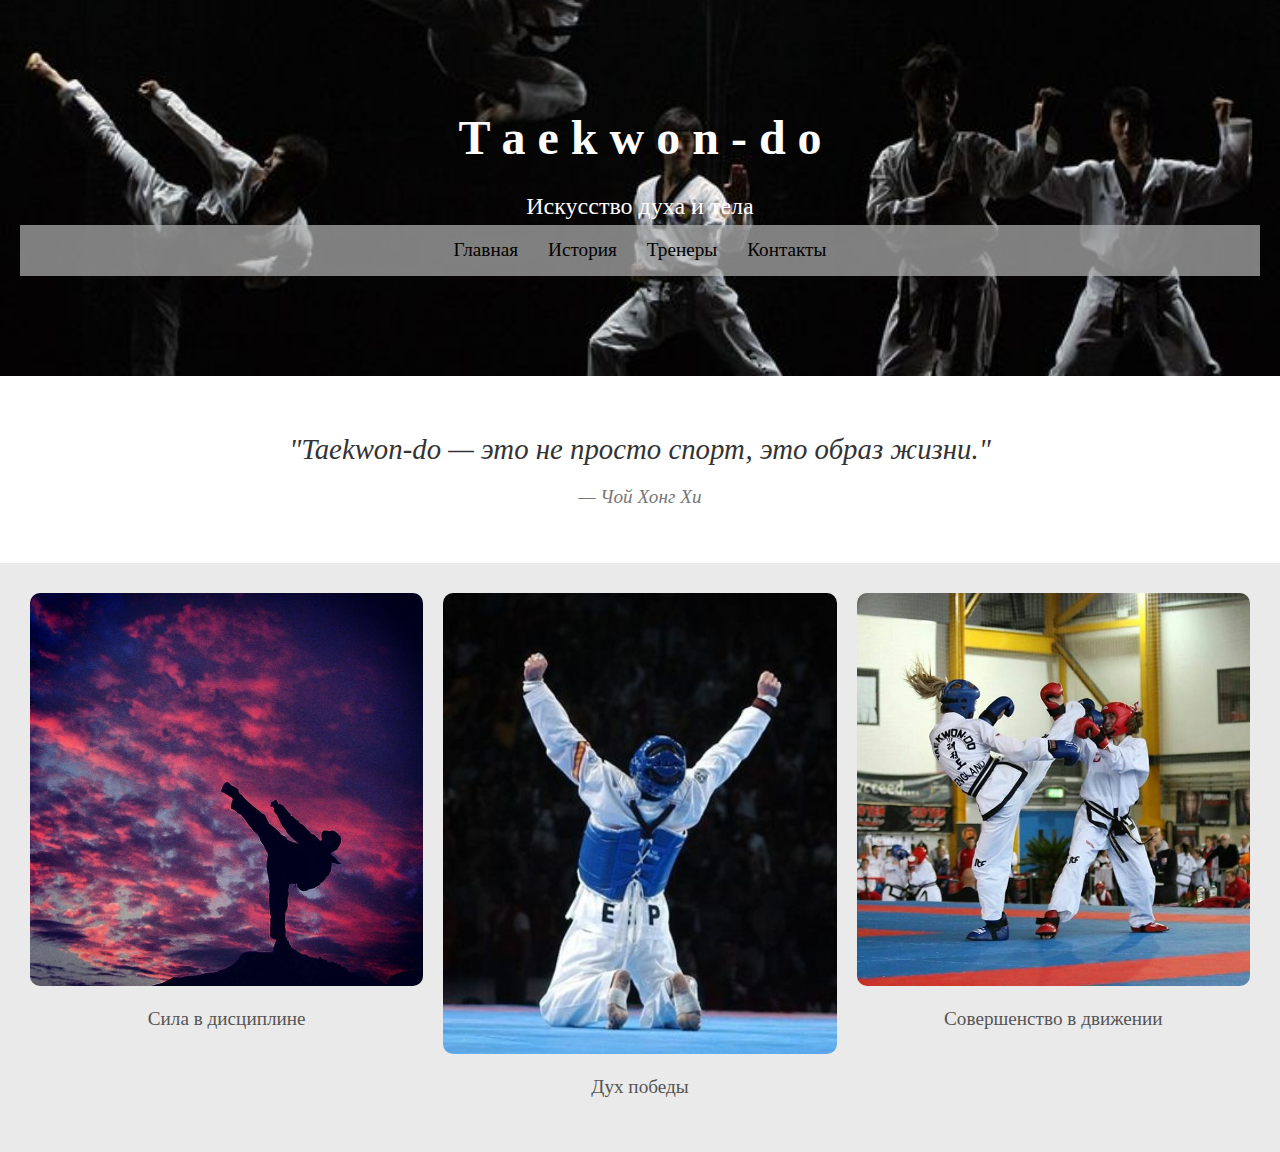
<file: index.html>
<!DOCTYPE html>
<html lang="ru">
<head>
    <meta charset="UTF-8">
    <meta name="viewport" content="width=device-width, initial-scale=1.0">
    <title>Taekwon-do </title>
    <link rel="stylesheet" href="styles/style.css">
</head>
    <header>
        <div class="header-content">
            <h1>T   a   e   k   w   o   n   -   d   о</h1>
            <p>Искусство духа и тела</p>
        </div>
        <nav>
            <ul>
                <li><a href="index.html">Главная</a></li>
                <li><a href="history.html">История</a></li>
                <li><a href="#">Тренеры</a></li>
                <li><a href="contact.html">Контакты</a></li>
            </ul>
        </nav>
    </header>

    <section class="quote-section">
        <div class="quote">
            <blockquote>
                "Taekwon-do — это не просто спорт, это образ жизни."
            </blockquote>
            <cite>— Чой Хонг Хи</cite>
        </div>
    </section>

    <section class="gallery">
        <div class="gallery-item">
            <img src="img/taekwondo_main_page_3.jpeg" alt="Taekwon-do спортсмен">
            <p>Сила в дисциплине</p>
        </div>
        <div class="gallery-item">
            <img src="img/taekwondo_main_page_2.jpeg" alt="Taekwon-do тренировка">
            <p>Дух победы</p>
        </div>
        <div class="gallery-item">
            <img src="img/taekwondo_main_page.jpeg" alt="Taekwon-do соревнования">
            <p>Совершенство в движении</p>
        </div>
    </section>
    
</body>
</html>
</file>
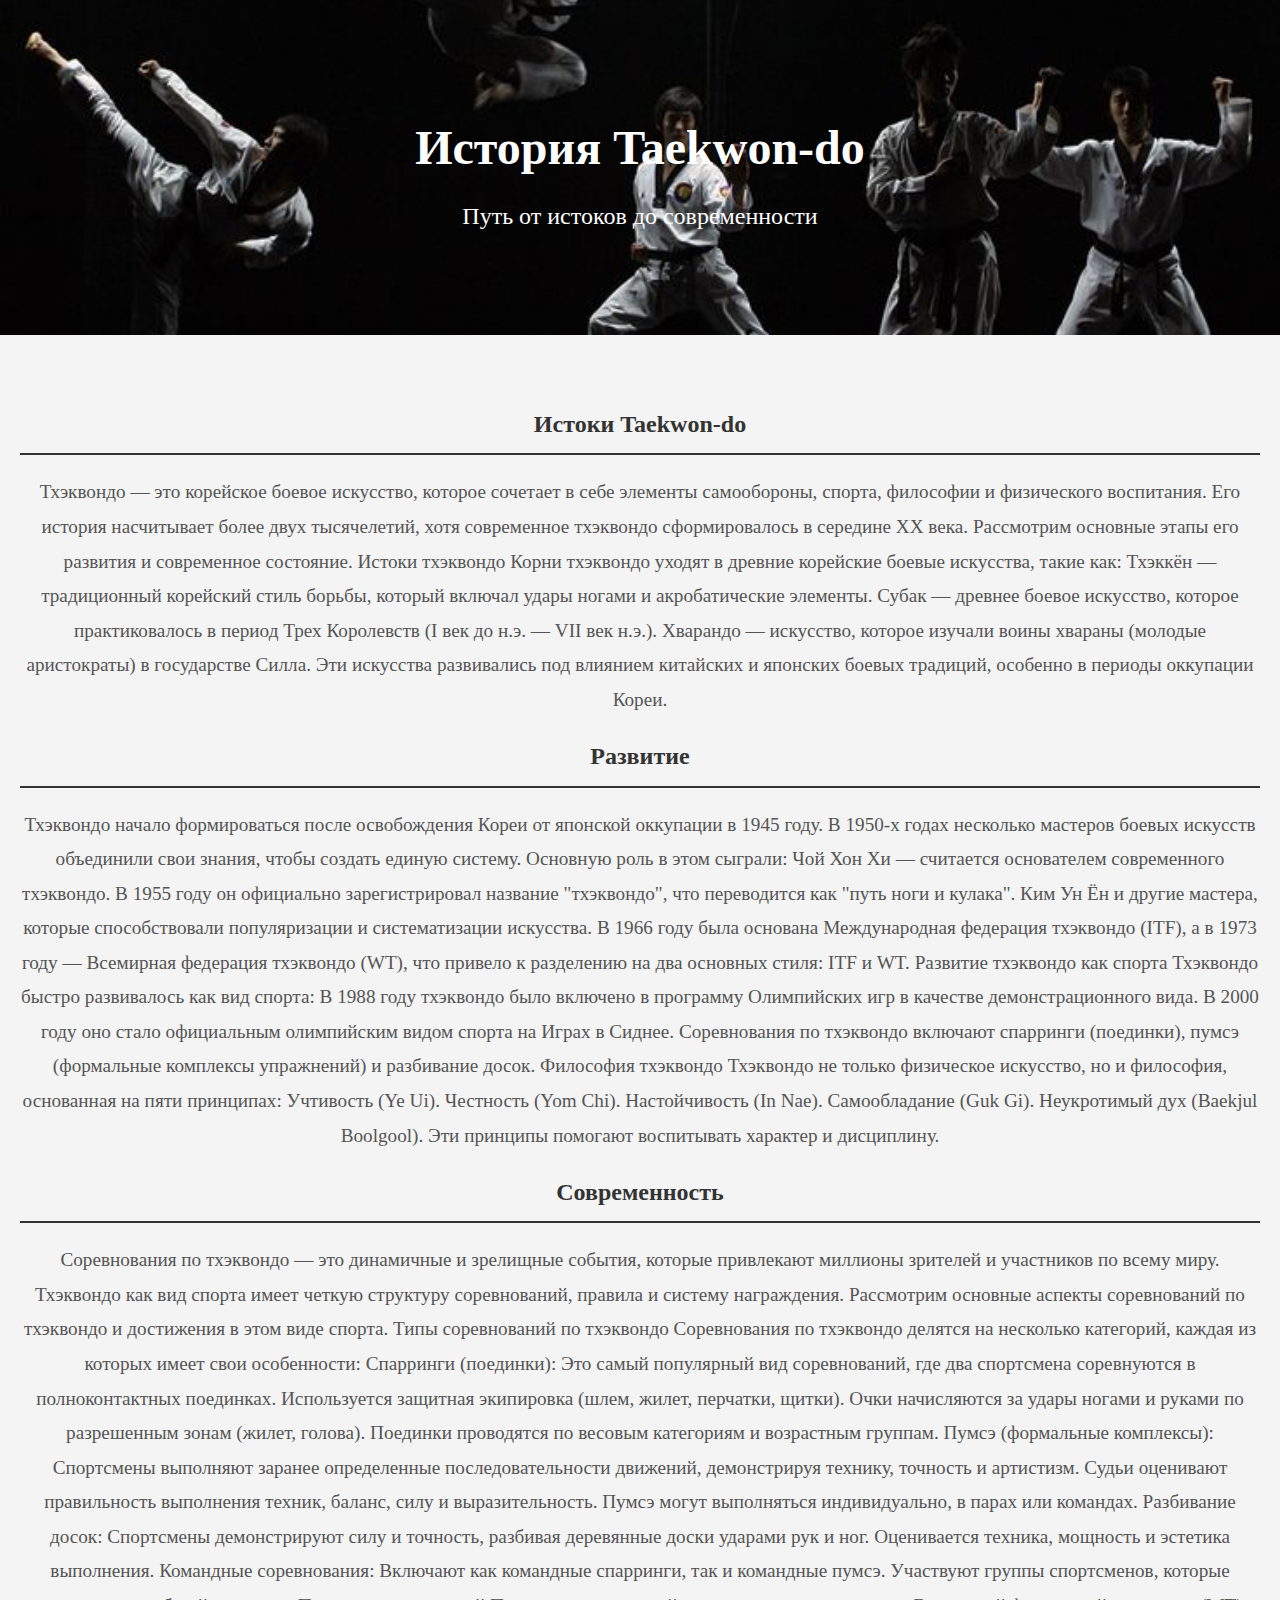
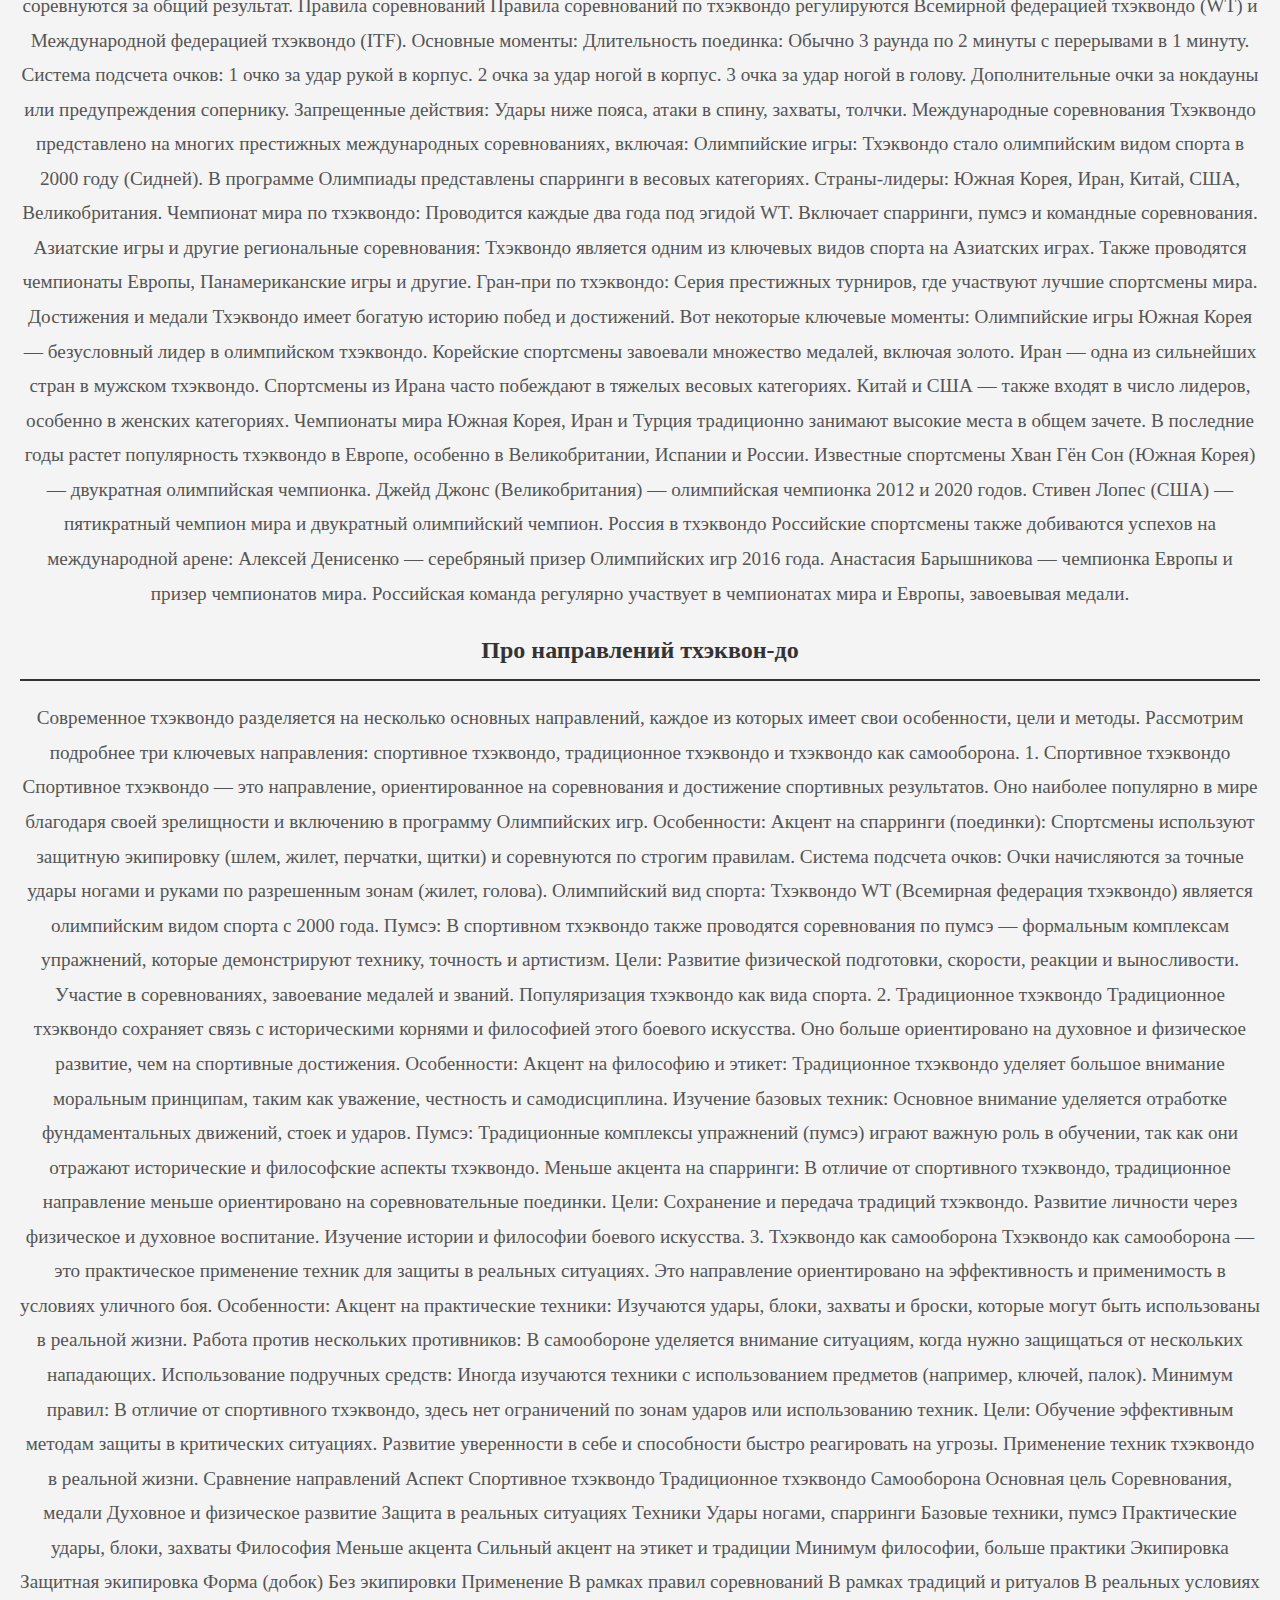
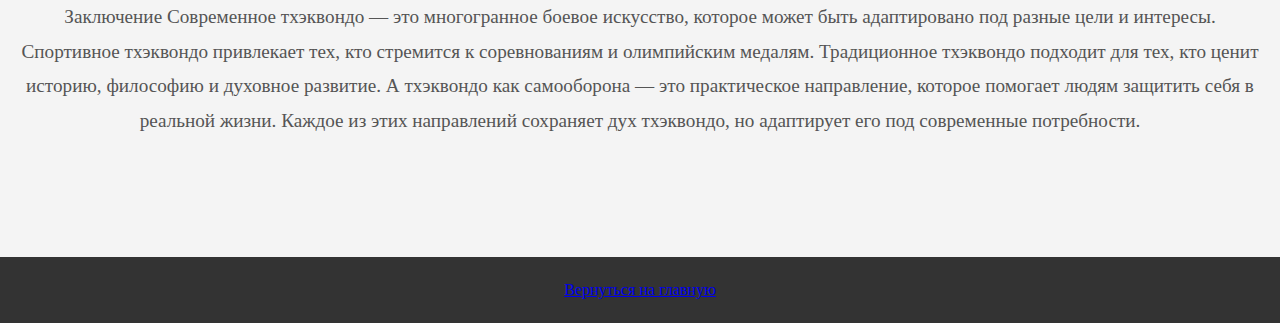
<file: history.html>
<!DOCTYPE html>
<html lang="ru">
<head>
    <meta charset="UTF-8">
    <meta name="viewport" content="width=device-width, initial-scale=1.0">
    <title>История Taekwon-do</title>
    <link rel="stylesheet" href="styles/style.css">
</head>
<body class="history-page">
    <header>
        <div class="header-content">
            <p><h1>История Taekwon-do</h1></p>
            <p>Путь от истоков до современности</p>
        </div>
    </header>

    <section class="history-content">
        <div class="container">
            <h2>Истоки Taekwon-do</h2>
            <p>Тхэквондо — это корейское боевое искусство, которое сочетает в себе элементы самообороны, спорта, философии и физического воспитания. Его история насчитывает более двух тысячелетий, хотя современное тхэквондо сформировалось в середине XX века. Рассмотрим основные этапы его развития и современное состояние.

                Истоки тхэквондо
                Корни тхэквондо уходят в древние корейские боевые искусства, такие как:
                
                Тхэккён — традиционный корейский стиль борьбы, который включал удары ногами и акробатические элементы.
                
                Субак — древнее боевое искусство, которое практиковалось в период Трех Королевств (I век до н.э. — VII век н.э.).
                
                Хварандо — искусство, которое изучали воины хвараны (молодые аристократы) в государстве Силла.
                
                Эти искусства развивались под влиянием китайских и японских боевых традиций, особенно в периоды оккупации Кореи.</p>
            <h2>Развитие</h2>
            <p>Тхэквондо начало формироваться после освобождения Кореи от японской оккупации в 1945 году. В 1950-х годах несколько мастеров боевых искусств объединили свои знания, чтобы создать единую систему. Основную роль в этом сыграли:

                Чой Хон Хи — считается основателем современного тхэквондо. В 1955 году он официально зарегистрировал название "тхэквондо", что переводится как "путь ноги и кулака".
                
                Ким Ун Ён и другие мастера, которые способствовали популяризации и систематизации искусства.
                
                В 1966 году была основана Международная федерация тхэквондо (ITF), а в 1973 году — Всемирная федерация тхэквондо (WT), что привело к разделению на два основных стиля: ITF и WT.
                
                Развитие тхэквондо как спорта
                Тхэквондо быстро развивалось как вид спорта:
                
                В 1988 году тхэквондо было включено в программу Олимпийских игр в качестве демонстрационного вида.
                
                В 2000 году оно стало официальным олимпийским видом спорта на Играх в Сиднее.
                
                Соревнования по тхэквондо включают спарринги (поединки), пумсэ (формальные комплексы упражнений) и разбивание досок.
                
                Философия тхэквондо
                Тхэквондо не только физическое искусство, но и философия, основанная на пяти принципах:
                
                Учтивость (Ye Ui).
                
                Честность (Yom Chi).
                
                Настойчивость (In Nae).
                
                Самообладание (Guk Gi).
                
                Неукротимый дух (Baekjul Boolgool).
                
                Эти принципы помогают воспитывать характер и дисциплину.</p>
            <h2>Современность</h2>
            <p>Соревнования по тхэквондо — это динамичные и зрелищные события, которые привлекают миллионы зрителей и участников по всему миру. Тхэквондо как вид спорта имеет четкую структуру соревнований, правила и систему награждения. Рассмотрим основные аспекты соревнований по тхэквондо и достижения в этом виде спорта.

                Типы соревнований по тхэквондо
                Соревнования по тхэквондо делятся на несколько категорий, каждая из которых имеет свои особенности:
                
                Спарринги (поединки):
                
                Это самый популярный вид соревнований, где два спортсмена соревнуются в полноконтактных поединках.
                
                Используется защитная экипировка (шлем, жилет, перчатки, щитки).
                
                Очки начисляются за удары ногами и руками по разрешенным зонам (жилет, голова).
                
                Поединки проводятся по весовым категориям и возрастным группам.
                
                Пумсэ (формальные комплексы):
                
                Спортсмены выполняют заранее определенные последовательности движений, демонстрируя технику, точность и артистизм.
                
                Судьи оценивают правильность выполнения техник, баланс, силу и выразительность.
                
                Пумсэ могут выполняться индивидуально, в парах или командах.
                
                Разбивание досок:
                
                Спортсмены демонстрируют силу и точность, разбивая деревянные доски ударами рук и ног.
                
                Оценивается техника, мощность и эстетика выполнения.
                
                Командные соревнования:
                
                Включают как командные спарринги, так и командные пумсэ.
                
                Участвуют группы спортсменов, которые соревнуются за общий результат.
                
                Правила соревнований
                Правила соревнований по тхэквондо регулируются Всемирной федерацией тхэквондо (WT) и Международной федерацией тхэквондо (ITF). Основные моменты:
                
                Длительность поединка: Обычно 3 раунда по 2 минуты с перерывами в 1 минуту.
                
                Система подсчета очков:
                
                1 очко за удар рукой в корпус.
                
                2 очка за удар ногой в корпус.
                
                3 очка за удар ногой в голову.
                
                Дополнительные очки за нокдауны или предупреждения сопернику.
                
                Запрещенные действия: Удары ниже пояса, атаки в спину, захваты, толчки.
                
                Международные соревнования
                Тхэквондо представлено на многих престижных международных соревнованиях, включая:
                
                Олимпийские игры:
                
                Тхэквондо стало олимпийским видом спорта в 2000 году (Сидней).
                
                В программе Олимпиады представлены спарринги в весовых категориях.
                
                Страны-лидеры: Южная Корея, Иран, Китай, США, Великобритания.
                
                Чемпионат мира по тхэквондо:
                
                Проводится каждые два года под эгидой WT.
                
                Включает спарринги, пумсэ и командные соревнования.
                
                Азиатские игры и другие региональные соревнования:
                
                Тхэквондо является одним из ключевых видов спорта на Азиатских играх.
                
                Также проводятся чемпионаты Европы, Панамериканские игры и другие.
                
                Гран-при по тхэквондо:
                
                Серия престижных турниров, где участвуют лучшие спортсмены мира.
                
                Достижения и медали
                Тхэквондо имеет богатую историю побед и достижений. Вот некоторые ключевые моменты:
                
                Олимпийские игры
                Южная Корея — безусловный лидер в олимпийском тхэквондо. Корейские спортсмены завоевали множество медалей, включая золото.
                
                Иран — одна из сильнейших стран в мужском тхэквондо. Спортсмены из Ирана часто побеждают в тяжелых весовых категориях.
                
                Китай и США — также входят в число лидеров, особенно в женских категориях.
                
                Чемпионаты мира
                Южная Корея, Иран и Турция традиционно занимают высокие места в общем зачете.
                
                В последние годы растет популярность тхэквондо в Европе, особенно в Великобритании, Испании и России.
                
                Известные спортсмены
                Хван Гён Сон (Южная Корея) — двукратная олимпийская чемпионка.
                
                Джейд Джонс (Великобритания) — олимпийская чемпионка 2012 и 2020 годов.
                
                Стивен Лопес (США) — пятикратный чемпион мира и двукратный олимпийский чемпион.
                
                Россия в тхэквондо
                Российские спортсмены также добиваются успехов на международной арене:
                
                Алексей Денисенко — серебряный призер Олимпийских игр 2016 года.
                
                Анастасия Барышникова — чемпионка Европы и призер чемпионатов мира.
                
                Российская команда регулярно участвует в чемпионатах мира и Европы, завоевывая медали.
                
                </p>
            <h2>Про направлений тхэквон-до</h2>
            <p>Современное тхэквондо разделяется на несколько основных направлений, каждое из которых имеет свои особенности, цели и методы. Рассмотрим подробнее три ключевых направления: спортивное тхэквондо, традиционное тхэквондо и тхэквондо как самооборона.
                1. Спортивное тхэквондо
                Спортивное тхэквондо — это направление, ориентированное на соревнования и достижение спортивных результатов. Оно наиболее популярно в мире благодаря своей зрелищности и включению в программу Олимпийских игр.
                
                Особенности:
                Акцент на спарринги (поединки): Спортсмены используют защитную экипировку (шлем, жилет, перчатки, щитки) и соревнуются по строгим правилам.
                
                Система подсчета очков: Очки начисляются за точные удары ногами и руками по разрешенным зонам (жилет, голова).
                
                Олимпийский вид спорта: Тхэквондо WT (Всемирная федерация тхэквондо) является олимпийским видом спорта с 2000 года.
                
                Пумсэ: В спортивном тхэквондо также проводятся соревнования по пумсэ — формальным комплексам упражнений, которые демонстрируют технику, точность и артистизм.
                
                Цели:
                Развитие физической подготовки, скорости, реакции и выносливости.
                
                Участие в соревнованиях, завоевание медалей и званий.
                
                Популяризация тхэквондо как вида спорта.
                
                
                2. Традиционное тхэквондо
                Традиционное тхэквондо сохраняет связь с историческими корнями и философией этого боевого искусства. Оно больше ориентировано на духовное и физическое развитие, чем на спортивные достижения.
                
                Особенности:
                Акцент на философию и этикет: Традиционное тхэквондо уделяет большое внимание моральным принципам, таким как уважение, честность и самодисциплина.
                
                Изучение базовых техник: Основное внимание уделяется отработке фундаментальных движений, стоек и ударов.
                
                Пумсэ: Традиционные комплексы упражнений (пумсэ) играют важную роль в обучении, так как они отражают исторические и философские аспекты тхэквондо.
                
                Меньше акцента на спарринги: В отличие от спортивного тхэквондо, традиционное направление меньше ориентировано на соревновательные поединки.
                
                Цели:
                Сохранение и передача традиций тхэквондо.
                
                Развитие личности через физическое и духовное воспитание.
                
                Изучение истории и философии боевого искусства.
                
                
                3. Тхэквондо как самооборона
                Тхэквондо как самооборона — это практическое применение техник для защиты в реальных ситуациях. Это направление ориентировано на эффективность и применимость в условиях уличного боя.
                
                Особенности:
                Акцент на практические техники: Изучаются удары, блоки, захваты и броски, которые могут быть использованы в реальной жизни.
                
                Работа против нескольких противников: В самообороне уделяется внимание ситуациям, когда нужно защищаться от нескольких нападающих.
                
                Использование подручных средств: Иногда изучаются техники с использованием предметов (например, ключей, палок).
                
                Минимум правил: В отличие от спортивного тхэквондо, здесь нет ограничений по зонам ударов или использованию техник.
                
                Цели:
                Обучение эффективным методам защиты в критических ситуациях.
                
                Развитие уверенности в себе и способности быстро реагировать на угрозы.
                
                Применение техник тхэквондо в реальной жизни.
                
                
                Сравнение направлений
                Аспект	Спортивное тхэквондо	Традиционное тхэквондо	Самооборона
                Основная цель	Соревнования, медали	Духовное и физическое развитие	Защита в реальных ситуациях
                Техники	Удары ногами, спарринги	Базовые техники, пумсэ	Практические удары, блоки, захваты
                Философия	Меньше акцента	Сильный акцент на этикет и традиции	Минимум философии, больше практики
                Экипировка	Защитная экипировка	Форма (добок)	Без экипировки
                Применение	В рамках правил соревнований	В рамках традиций и ритуалов	В реальных условиях
                Заключение
                Современное тхэквондо — это многогранное боевое искусство, которое может быть адаптировано под разные цели и интересы. Спортивное тхэквондо привлекает тех, кто стремится к соревнованиям и олимпийским медалям. Традиционное тхэквондо подходит для тех, кто ценит историю, философию и духовное развитие. А тхэквондо как самооборона — это практическое направление, которое помогает людям защитить себя в реальной жизни. Каждое из этих направлений сохраняет дух тхэквондо, но адаптирует его под современные потребности.</p>
        </div>
    </section>

    <footer>

        <a href="index.html">Вернуться на главную</a>
    </footer>
</body>
</html>
</file>
<file: styles/style.css>
/* Общие стили */
body {
    font-family:'Times New Roman', Times, serif;
    margin: 0;
    padding: 0;
    background-color: #2C3E50;
    color: #333333;
    line-height: 1.6;
}

header {
    background: url("/img/Taekwondo_history.jpg") no-repeat center center/cover;
    color: #fff;
    padding: 100px 20px;
    text-align: center;
}

header h1 {
    font-size: 3rem;
    margin: 0;
}

header p {
    font-size: 1.5rem;
    margin: 10px 0 0;
}

.quote-section {
    padding: 50px 20px;
    background-color: #fff;
    text-align: center;
}

.quote blockquote {
    font-size: 1.8rem;
    font-style: italic;
    margin: 0;
}

.quote cite {
    display: block;
    margin-top: 10px;
    font-size: 1.2rem;
    color: #777;
}

.gallery {
    display: flex;
    justify-content: space-around;
    flex-wrap: wrap;
    padding: 20px;
    background-color: #eaeaea;
}

.gallery-item {
    flex: 1 1 300px;
    margin: 10px;
    text-align: center;
}

.gallery-item img {
    width: 100%;
    height: auto;
    border-radius: 10px;
}

.gallery-item p {
    margin-top: 10px;
    font-size: 1.2rem;
    color: #555;
}

footer {
    background-color: #333;
    color: #fff;
    text-align: center;
    padding: 20px;
    margin-top: 50px;
}

footer p {
    margin: 0;
}
/* 2 страница "История" */
body {
    font-family: 'Times New Roman', Times, serif;
    margin: 0;
    padding: 0;
    line-height: 1.6;
    color: #333;
}

header {
    background: url('/img/Taekwondo_history.jpg') no-repeat center center/cover;
    color: #fefdfd;
    padding: 100px 20px;
    text-align: center;
}

header h1 {
    font-size: 3rem;
    margin: 0;
}

header p {
    font-size: 1.5rem;
    margin: 10px 0 0;
}

nav ul {
    list-style: none;
    padding: 0;
    display: flex;
    justify-content: center;
    background: rgba(181, 181, 181, 0.7);
    margin: 0;
    padding: 10px;
}

nav ul li {
    margin: 0 15px;
}

nav ul li a {
    color: #000000;
    text-decoration: none;
    font-size: 1.2rem;
}

nav ul li a:hover {
    text-decoration: underline;
}

.quote-section {
    padding: 50px 20px;
    background-color: #fff;
    text-align: center;
}

.quote blockquote {
    font-size: 1.8rem;
    font-style: italic;
    margin: 0;
}

.quote cite {
    display: block;
    margin-top: 10px;
    font-size: 1.2rem;
    color: #777;
}

.gallery {
    display: flex;
    justify-content: space-around;
    flex-wrap: wrap;
    padding: 20px;
    background-color: #eaeaea;
}

.gallery-item {
    flex: 1 1 300px;
    margin: 10px;
    text-align: center;
}

.gallery-item img {
    width: 100%;
    height: auto;
    border-radius: 10px;
}

.gallery-item p {
    margin-top: 10px;
    font-size: 1.2rem;
    color: #555;
}

footer {
    background-color: #333;
    color: #fff;
    text-align: center;
    padding: 20px;
    margin-top: 50px;
}

/* Стили для страницы истории */
.history-page {
    background-color: #f4f4f4;
}

.history-content {
    padding: 50px 20px;
    text-align: center;
}

.history-content h2 {
    color: #333;
    border-bottom: 2px solid #333;
    padding-bottom: 10px;
}

.history-content p {
    font-size: 1.2rem;
    line-height: 1.8;
    color: #555;
}
</file>
